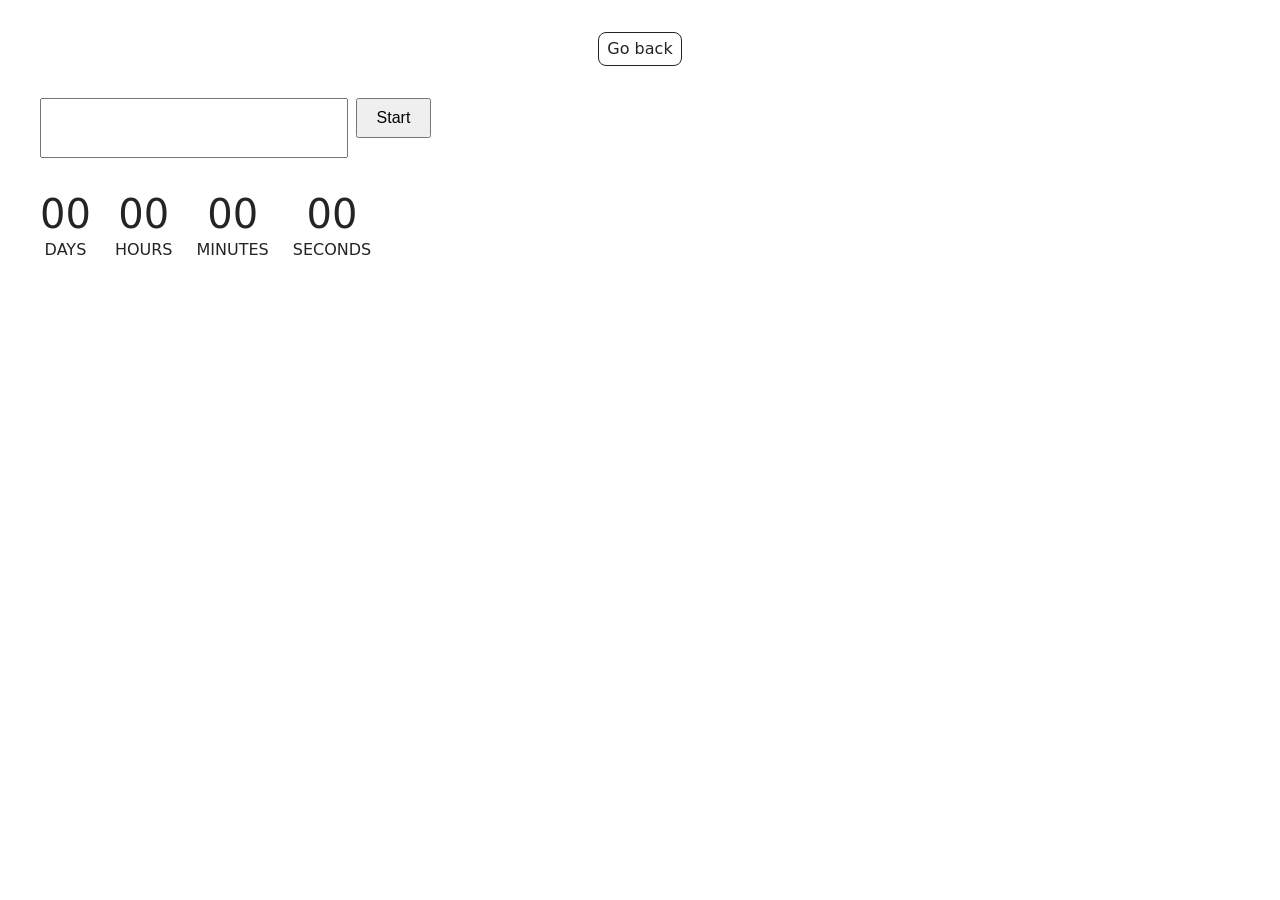
<file: src/1-timer.html>
<!DOCTYPE html>
<html lang="en">

<head>
  <meta charset="UTF-8" />
  <meta http-equiv="X-UA-Compatible" content="IE=edge" />
  <meta name="viewport" content="width=device-width, initial-scale=1.0" />
  <title>Timer</title>
  <link rel="stylesheet" href="./css/styles.css" />
</head>

<body>
  <main>
    <div class="container">
      <a class="back-link" href="./index.html">Go back</a>

      <div class="timer-form">
        <input type="text" id="datetime-picker" />
        <button type="button" data-start>Start</button>
      </div>

      <div class="timer">
        <div class="field">
          <span class="value" data-days>00</span>
          <span class="label">Days</span>
        </div>
        <div class="field">
          <span class="value" data-hours>00</span>
          <span class="label">Hours</span>
        </div>
        <div class="field">
          <span class="value" data-minutes>00</span>
          <span class="label">Minutes</span>
        </div>
        <div class="field">
          <span class="value" data-seconds>00</span>
          <span class="label">Seconds</span>
        </div>
      </div>
    </div>
  </main>

  <script type="module" src="./js/1-timer.js"></script>
</body>

</html>
</file>
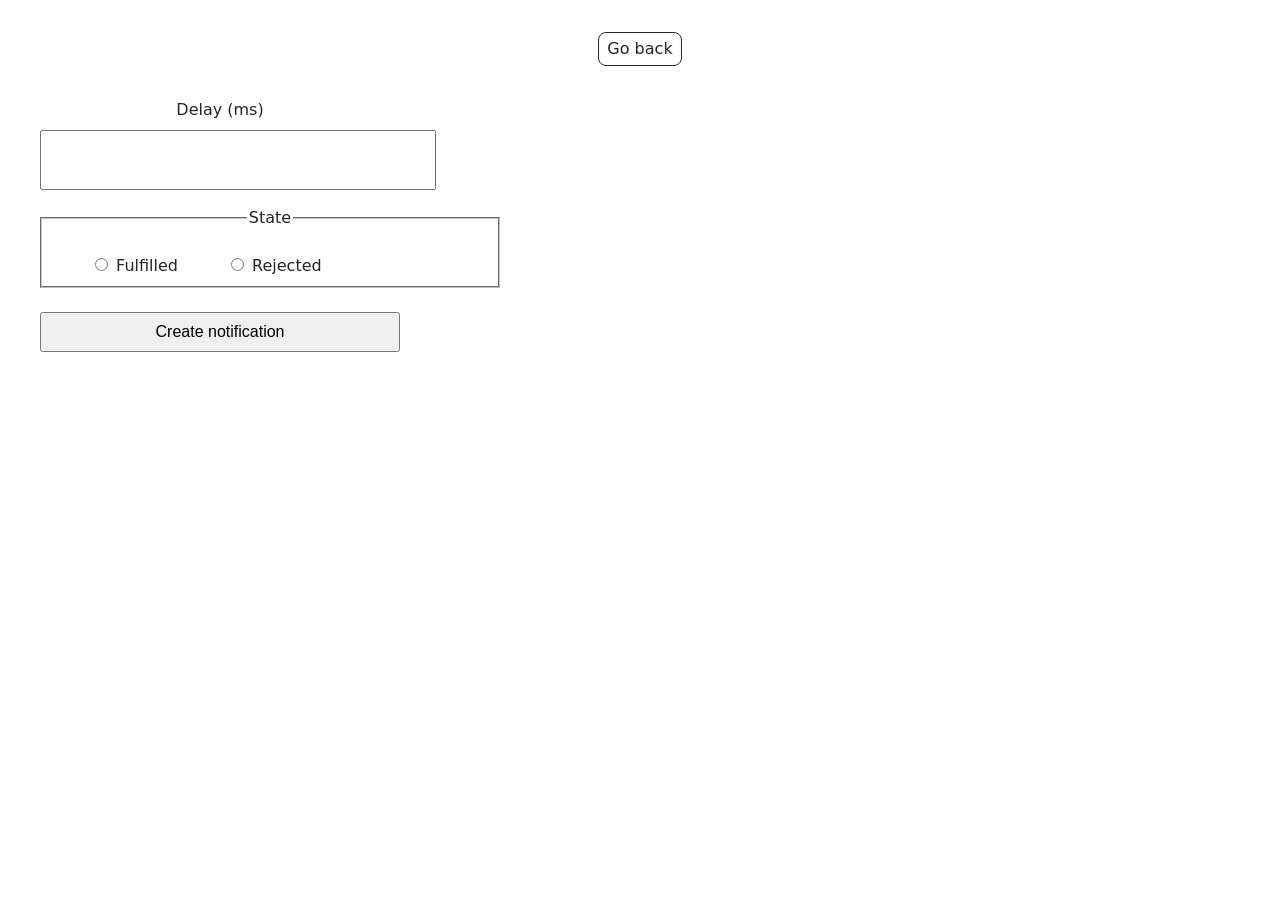
<file: src/2-snackbar.html>
<!DOCTYPE html>
<html lang="en">

<head>
  <meta charset="UTF-8" />
  <meta http-equiv="X-UA-Compatible" content="IE=edge" />
  <meta name="viewport" content="width=device-width, initial-scale=1.0" />
  <title>Snackbar</title>
  <link rel="stylesheet" href="./css/styles.css" />
</head>

<body>
  <main>
    <div class="container">
      <a class="back-link" href="./index.html">Go back</a>

      <form class="form">
        <label class="form-label">
          Delay (ms)
          <input type="number" name="delay" required />
        </label>

        <fieldset>
          <legend>State</legend>

          <label>
            <input type="radio" name="state" value="fulfilled" required />
            Fulfilled
          </label>

          <label>
            <input type="radio" name="state" value="rejected" required />
            Rejected
          </label>
        </fieldset>

        <button type="submit">Create notification</button>
      </form>
    </div>
  </main>

  <script type="module" src="./js/2-snackbar.js"></script>
</body>

</html>
</file>
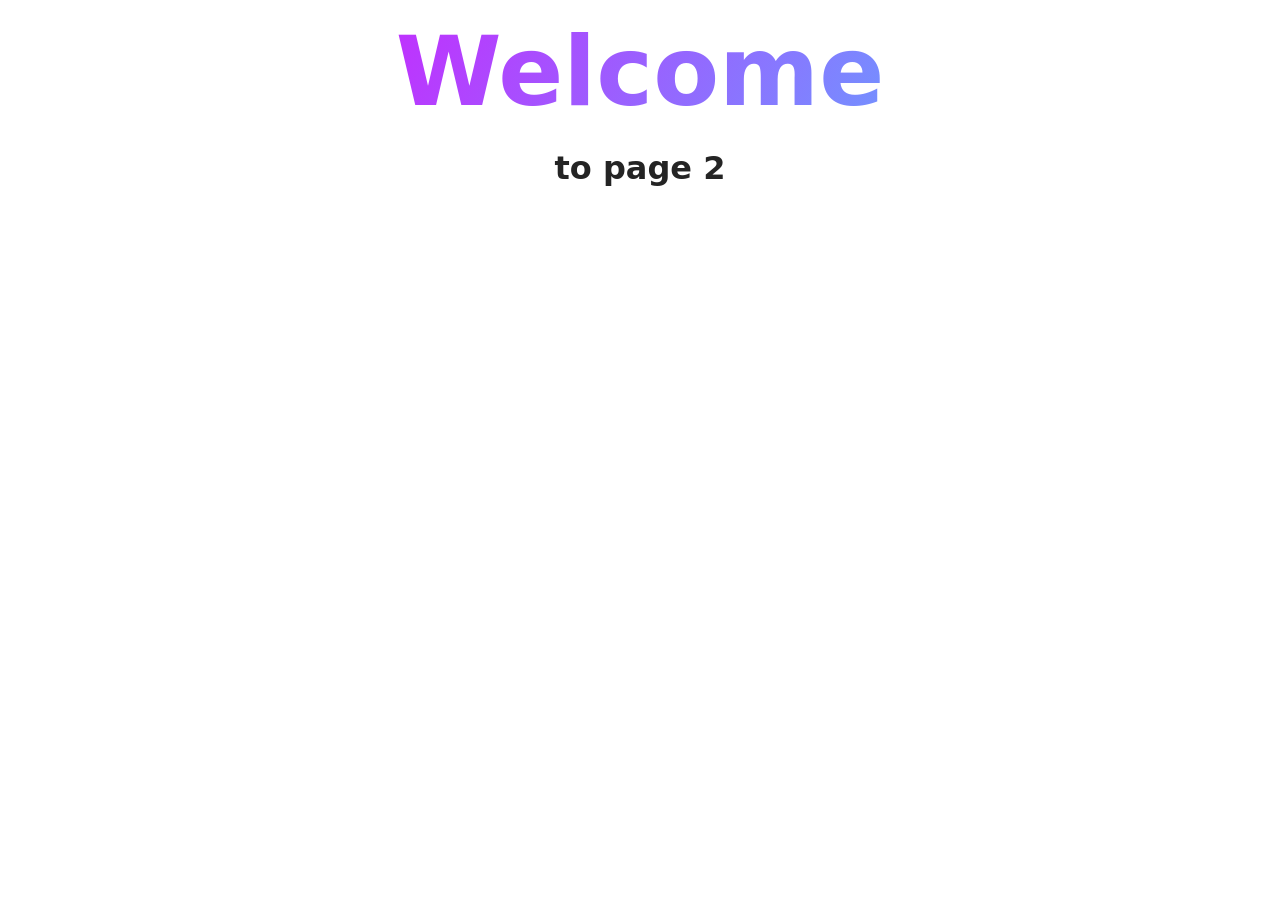
<file: src/page-2.html>
<!DOCTYPE html>
<html lang="en">
  <head>
    <meta charset="UTF-8" />
    <meta http-equiv="X-UA-Compatible" content="IE=edge" />
    <meta name="viewport" content="width=device-width, initial-scale=1.0" />
    <title>Page 2</title>
    <link rel="stylesheet" href="./css/styles.css" />
  </head>
  <body>
    <load
      src="./partials/header.html"
      icon-path="./img/sprite.svg#logo"
      highlight-act="active"
    />

    <main>
      <div class="container">
        <h1 class="main-title">
          <span class="main-title-gradient">Welcome</span> to page 2
        </h1>
        <load src="./partials/back-link.html" />
      </div>
    </main>

    <load src="./partials/footer.html" />
  </body>
</html>
</file>
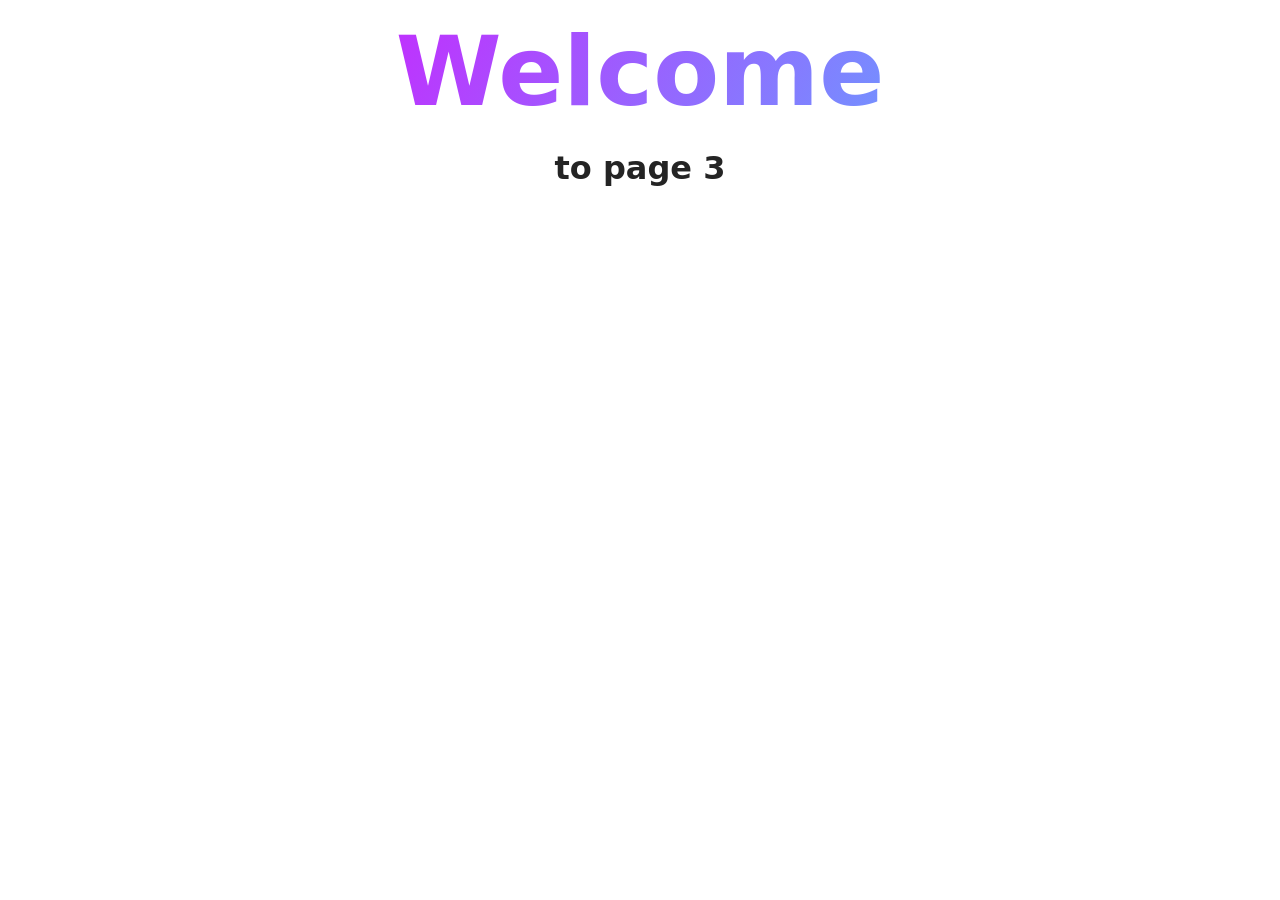
<file: src/page-3.html>
<!DOCTYPE html>
<html lang="en">
  <head>
    <meta charset="UTF-8" />
    <meta http-equiv="X-UA-Compatible" content="IE=edge" />
    <meta name="viewport" content="width=device-width, initial-scale=1.0" />
    <title>Page 3</title>
    <link rel="stylesheet" href="./css/styles.css" />
  </head>
  <body>
    <load
      src="./partials/header.html"
      icon-path="./img/sprite.svg#logo"
      highlight-curr="active"
    />

    <main>
      <div class="container">
        <h1 class="main-title">
          <span class="main-title-gradient">Welcome</span> to page 3
        </h1>
        <load src="./partials/back-link.html" />
      </div>
    </main>

    <load src="./partials/footer.html" />
  </body>
</html>
</file>
<file: src/css/styles.css>
/**
  |============================
  | include css partials with
  | default @import url()
  |============================
*/
/* Common styles */
@import url('./reset.css');
@import url('./base.css');
@import url('./container.css');
@import url('./animations.css');

/* Sections style */
@import url('./header.css');
@import url('./vite-promo.css');
@import url('./badges.css');
@import url('./back-link.css');
@import url('./footer.css');

.timer-form {
  display: flex;
  gap: 8px;
  margin-top: 32px;
  margin-bottom: 32px;
}

#datetime-picker {
  width: 272px;
  height: 40px;
  padding: 8px 16px;
  font-size: 16px;
}

button[data-start] {
  min-width: 75px;
  height: 40px;
  font-size: 16px;
}

.timer {
  display: flex;
  gap: 24px;
}

.field {
  display: flex;
  flex-direction: column;
  align-items: center;
}

.value {
  font-size: 40px;
  line-height: 1.2;
}

.label {
  font-size: 16px;
  line-height: 1.5;
  text-transform: uppercase;
}

.form {
  width: 360px;
  margin-top: 32px;
}

.form-label {
  display: flex;
  flex-direction: column;
  gap: 8px;
  margin-bottom: 16px;
}

.form input[name='delay'] {
  width: 100%;
  height: 40px;
  padding: 8px 16px;
  font-size: 16px;
}

.form fieldset {
  display: flex;
  gap: 48px;
  width: 100%;
  margin: 0 0 24px;
  padding: 24px 48px 8px;
}

.form button {
  width: 100%;
  height: 40px;
  font-size: 16px;
}
</file>
